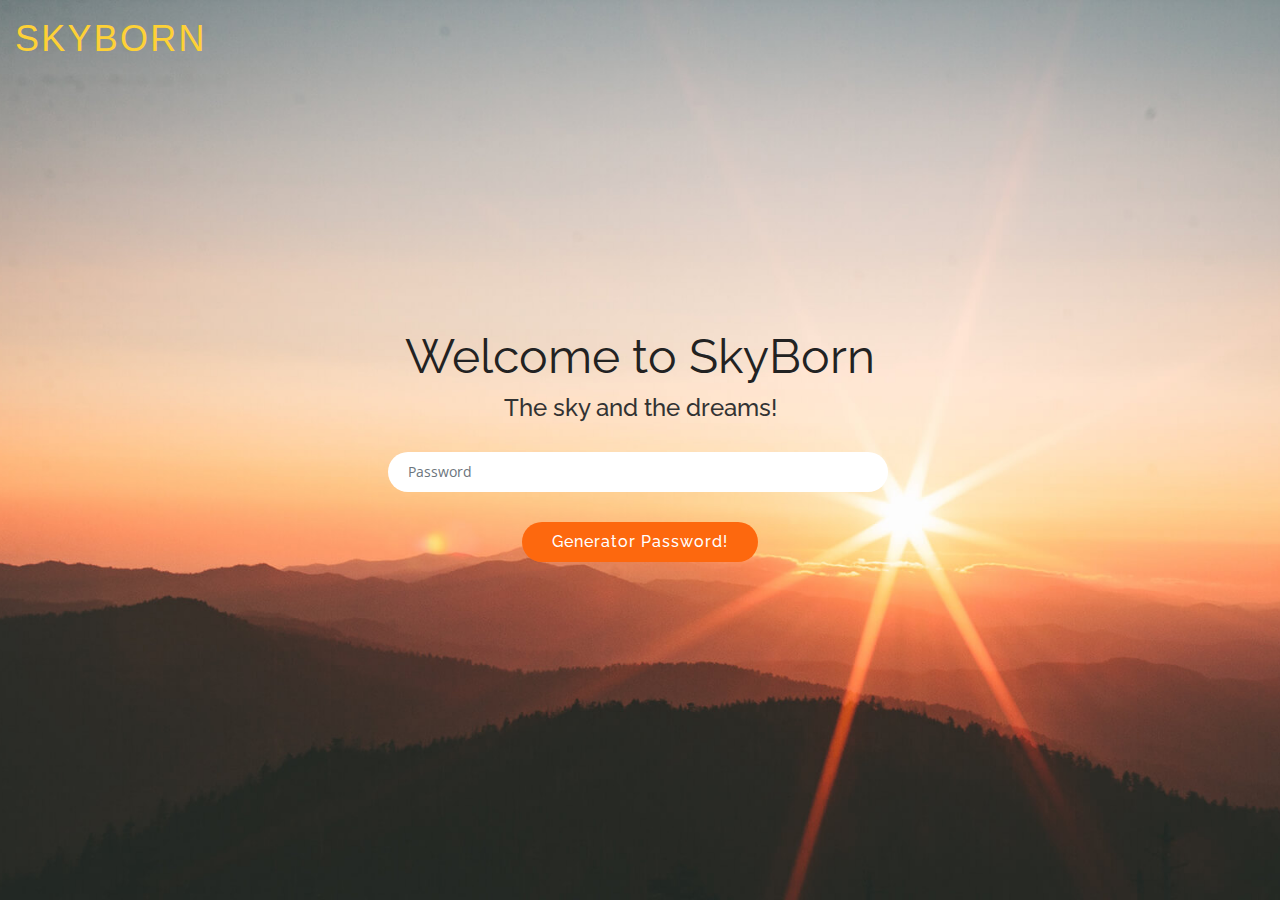
<file: Siimple/index.html>
<!DOCTYPE html>
<html lang="en">

<head>
  <meta charset="utf-8">
  <meta content="width=device-width, initial-scale=1.0" name="viewport">

  <title>SkyBorn</title>
  <meta content="" name="descriptison">
  <meta content="" name="keywords">

  <!-- Favicons -->
  <link href="assets/img/favicon.png" rel="icon">
  <link href="assets/img/apple-touch-icon.png" rel="apple-touch-icon">

  <!-- Google Fonts -->
  <link href="https://fonts.googleapis.com/css?family=Open+Sans:300,300i,400,400i,600,600i,700,700i|Raleway:300,300i,400,400i,600,600i,700,700i" rel="stylesheet">

  <!-- Vendor CSS Files -->
  <link href="assets/vendor/bootstrap/css/bootstrap.min.css" rel="stylesheet">
  <link href="assets/vendor/boxicons/css/boxicons.min.css" rel="stylesheet">

  <!-- Template Main CSS File -->
  <link href="assets/css/style.css" rel="stylesheet">

  <!-- =======================================================
  * Template Name: Siimple - v2.0.1
  * Template URL: https://bootstrapmade.com/free-bootstrap-landing-page/
  * Author: BootstrapMade.com
  * License: https://bootstrapmade.com/license/
  ======================================================== -->
</head>

<body>

  <!-- ======= Header ======= -->
  <header id="header">
    <div class="container-fluid">

      <div class="logo float-left">
        <h1 class="text-light"><a href="index.html"><span>SkyBorn</span></a></h1>
        <!-- Uncomment below if you prefer to use an image logo -->
        <!-- <a href="index.html"><img src="assets/img/logo.png" alt="" class="img-fluid"></a>-->
      </div>

      <!--<button type="button" class="nav-toggle"><i class="bx bx-menu"></i></button>
      <nav class="nav-menu">
        <ul>
          <li class="active"><a href="#header">Home</a></li>
          <li><a href="#about">About Us</a></li>
          <li><a href="#why-us">Why Us</a></li>
          <li class="drop-down"><a href="">Drop Down</a>
            <ul>
              <li><a href="#">Drop Down 1</a></li>
              <li class="drop-down"><a href="#">Drop Down 2</a>
                <ul>
                  <li><a href="#">Deep Drop Down 1</a></li>
                  <li><a href="#">Deep Drop Down 2</a></li>
                  <li><a href="#">Deep Drop Down 3</a></li>
                  <li><a href="#">Deep Drop Down 4</a></li>
                  <li><a href="#">Deep Drop Down 5</a></li>
                </ul>
              </li>
              <li><a href="#">Drop Down 3</a></li>
              <li><a href="#">Drop Down 4</a></li>
              <li><a href="#">Drop Down 5</a></li>
            </ul>
          </li>
          <li><a href="#contact">Contact Us</a></li>
        </ul>
      </nav><!-- .nav-menu -->

    </div>
  </header><!-- End #header -->

  <!-- ======= Hero Section ======= -->
  <section id="hero">
    <div class="hero-container">
      <h1>Welcome to SkyBorn</h1>
      <h2>The sky and the dreams!</h2>

      <form action="forms/notify.php" method="post" role="form" class="php-email-form">
        <div class="row no-gutters">
          <div class="col-md-6 form-group pr-md-1">
            <input type="text" name="name" class="form-control" id="name" placeholder="Password"  />
          </div>
        </div>

        <div class="mb-1">
          <div class="loading">Loading</div>
          <div class="error-message"></div>
          <div class="sent-message">Your notification request was sent. Thank you!</div>
        </div>
        <div class="text-center"><button type="submit">Generator Password!</button></div>
      </form>
    </div>
  </section><!-- #hero -->

  <main id="main">

    <!-- ======= About Section =======
    <section id="about" class="about">
      <div class="container">

        <div class="row">
          <div class="col-lg-6">
            <img src="assets/img/about-img.jpg" class="img-fluid" alt="">
          </div>
          <div class="col-lg-6 pt-4 pt-lg-0">
            <h3>Voluptatem dignissimos provident quasi corporis voluptates sit assumenda.</h3>
            <p class="font-italic">
              Lorem ipsum dolor sit amet, consectetur adipiscing elit, sed do eiusmod tempor incididunt ut labore et dolore
              magna aliqua.
            </p>
            <ul>
              <li><i class="bx bx-check-double"></i> Ullamco laboris nisi ut aliquip ex ea commodo consequat.</li>
              <li><i class="bx bx-check-double"></i> Duis aute irure dolor in reprehenderit in voluptate velit.</li>
              <li><i class="bx bx-check-double"></i> Ullamco laboris nisi ut aliquip ex ea commodo consequat. Duis aute irure dolor in reprehenderit in voluptate trideta storacalaperda mastiro dolore eu fugiat nulla pariatur.</li>
            </ul>
            <p>
              Ullamco laboris nisi ut aliquip ex ea commodo consequat. Duis aute irure dolor in reprehenderit in voluptate
              velit esse cillum dolore eu fugiat nulla pariatur. Excepteur sint occaecat cupidatat non proident, sunt in
              culpa qui officia deserunt mollit anim id est laborum
            </p>
          </div>
        </div>

      </div>
    </section><!-- End About Section -->

    <!-- ======= Why Us Section ======= 
    <section id="why-us" class="why-us section-bg">
      <div class="container">

        <div class="row">
          <div class="col-lg-4 col-md-6 d-flex align-items-stretch">
            <div class="card">
              <img src="assets/img/why-us-1.jpg" class="card-img-top" alt="...">
              <div class="card-icon">
                <i class="bx bx-book-reader"></i>
              </div>
              <div class="card-body">
                <h5 class="card-title"><a href="">Our Mission</a></h5>
                <p class="card-text">Lorem ipsum dolor sit amet, consectetur elit, sed do eiusmod tempor ut labore et dolore magna aliqua. Ut enim ad minim veniam, quis nostrud exercitation ullamco laboris nisi ut aliquip ex ea commodo consequat. </p>
              </div>
            </div>
          </div>
          <div class="col-lg-4 col-md-6 d-flex align-items-stretch">
            <div class="card">
              <img src="assets/img/why-us-2.jpg" class="card-img-top" alt="...">
              <div class="card-icon">
                <i class="bx bx-calendar-edit"></i>
              </div>
              <div class="card-body">
                <h5 class="card-title"><a href="">Our Plan</a></h5>
                <p class="card-text">Sed ut perspiciatis unde omnis iste natus error sit voluptatem doloremque laudantium, totam rem aperiam, eaque ipsa quae ab illo inventore veritatis et quasi architecto beatae vitae dicta sunt explicabo. </p>
              </div>
            </div>
          </div>
          <div class="col-lg-4 col-md-6 d-flex align-items-stretch">
            <div class="card">
              <img src="assets/img/why-us-3.jpg" class="card-img-top" alt="...">
              <div class="card-icon">
                <i class="bx bx-landscape"></i>
              </div>
              <div class="card-body">
                <h5 class="card-title"><a href="">Our Vision</a></h5>
                <p class="card-text">Nemo enim ipsam voluptatem quia voluptas sit aut odit aut fugit, sed quia magni dolores eos qui ratione voluptatem sequi nesciunt Neque porro quisquam est, qui dolorem ipsum quia dolor sit amet. </p>
              </div>
            </div>
          </div>
        </div>

      </div>
    </section><!-- End Why Us Section -->

    <!-- ======= Frequenty Asked Questions Section =======
    <section class="faq">
      <div class="container">

        <div class="section-title">
          <h2>Frequenty Asked Questions</h2>
        </div>

        <ul class="faq-list">

          <li>
            <a data-toggle="collapse" class="collapsed" href="#faq1">Non consectetur a erat nam at lectus urna duis? <i class="bx bx-down-arrow-alt icon-show"></i><i class="bx bx-x icon-close"></i></a>
            <div id="faq1" class="collapse" data-parent=".faq-list">
              <p>
                Feugiat pretium nibh ipsum consequat. Tempus iaculis urna id volutpat lacus laoreet non curabitur gravida. Venenatis lectus magna fringilla urna porttitor rhoncus dolor purus non.
              </p>
            </div>
          </li>

          <li>
            <a data-toggle="collapse" href="#faq2" class="collapsed">Feugiat scelerisque varius morbi enim nunc faucibus a pellentesque? <i class="bx bx-down-arrow-alt icon-show"></i><i class="bx bx-x icon-close"></i></a>
            <div id="faq2" class="collapse" data-parent=".faq-list">
              <p>
                Dolor sit amet consectetur adipiscing elit pellentesque habitant morbi. Id interdum velit laoreet id donec ultrices. Fringilla phasellus faucibus scelerisque eleifend donec pretium. Est pellentesque elit ullamcorper dignissim. Mauris ultrices eros in cursus turpis massa tincidunt dui.
              </p>
            </div>
          </li>

          <li>
            <a data-toggle="collapse" href="#faq3" class="collapsed">Dolor sit amet consectetur adipiscing elit pellentesque habitant morbi? <i class="bx bx-down-arrow-alt icon-show"></i><i class="bx bx-x icon-close"></i></a>
            <div id="faq3" class="collapse" data-parent=".faq-list">
              <p>
                Eleifend mi in nulla posuere sollicitudin aliquam ultrices sagittis orci. Faucibus pulvinar elementum integer enim. Sem nulla pharetra diam sit amet nisl suscipit. Rutrum tellus pellentesque eu tincidunt. Lectus urna duis convallis convallis tellus. Urna molestie at elementum eu facilisis sed odio morbi quis
              </p>
            </div>
          </li>

          <li>
            <a data-toggle="collapse" href="#faq4" class="collapsed">Ac odio tempor orci dapibus. Aliquam eleifend mi in nulla? <i class="bx bx-down-arrow-alt icon-show"></i><i class="bx bx-x icon-close"></i></a>
            <div id="faq4" class="collapse" data-parent=".faq-list">
              <p>
                Dolor sit amet consectetur adipiscing elit pellentesque habitant morbi. Id interdum velit laoreet id donec ultrices. Fringilla phasellus faucibus scelerisque eleifend donec pretium. Est pellentesque elit ullamcorper dignissim. Mauris ultrices eros in cursus turpis massa tincidunt dui.
              </p>
            </div>
          </li>

          <li>
            <a data-toggle="collapse" href="#faq5" class="collapsed">Tempus quam pellentesque nec nam aliquam sem et tortor consequat? <i class="bx bx-down-arrow-alt icon-show"></i><i class="bx bx-x icon-close"></i></a>
            <div id="faq5" class="collapse" data-parent=".faq-list">
              <p>
                Molestie a iaculis at erat pellentesque adipiscing commodo. Dignissim suspendisse in est ante in. Nunc vel risus commodo viverra maecenas accumsan. Sit amet nisl suscipit adipiscing bibendum est. Purus gravida quis blandit turpis cursus in
              </p>
            </div>
          </li>

          <li>
            <a data-toggle="collapse" href="#faq6" class="collapsed">Tortor vitae purus faucibus ornare. Varius vel pharetra vel turpis nunc eget lorem dolor? <i class="bx bx-down-arrow-alt icon-show"></i><i class="bx bx-x icon-close"></i></a>
            <div id="faq6" class="collapse" data-parent=".faq-list">
              <p>
                Laoreet sit amet cursus sit amet dictum sit amet justo. Mauris vitae ultricies leo integer malesuada nunc vel. Tincidunt eget nullam non nisi est sit amet. Turpis nunc eget lorem dolor sed. Ut venenatis tellus in metus vulputate eu scelerisque. Pellentesque diam volutpat commodo sed egestas egestas fringilla phasellus faucibus. Nibh tellus molestie nunc non blandit massa enim nec.
              </p>
            </div>
          </li>

        </ul>

      </div>
    </section><!-- End Frequenty Asked Questions Section -->

    <!-- ======= Contact Us Section ======= 
    <section id="contact" class="contact section-bg">
      <div class="container">

        <div class="section-title">
          <h2>Contact Us</h2>
        </div>

        <div class="row justify-content-center">

          <div class="col-lg-3 col-md-5 mb-5 mb-md-0">
            <div class="info">
              <div class="address">
                <i class="bx bx-map"></i>
                <p>A108 Adam Street<br>New York, NY 535022</p>
              </div>

              <div class="email">
                <i class="bx bx-envelope"></i>
                <p>info@example.com</p>
              </div>

              <div class="phone">
                <i class="bx bx-phone-call"></i>
                <p>+1 5589 55488 55s</p>
              </div>
            </div>

            <div class="social-links">
              <a href="#" class="twitter"><i class="bx bxl-twitter"></i></a>
              <a href="#" class="facebook"><i class="bx bxl-facebook"></i></a>
              <a href="#" class="instagram"><i class="bx bxl-instagram"></i></a>
              <a href="#" class="linkedin"><i class="bx bxl-linkedin"></i></a>
            </div>

          </div>

          <div class="col-lg-5 col-md-7">
            <form action="forms/contact.php" method="post" role="form" class="php-email-form">
              <div class="form-group">
                <input type="text" name="name" class="form-control" id="name" placeholder="Your Name" data-rule="minlen:4" data-msg="Please enter at least 4 chars" />
                <div class="validate"></div>
              </div>
              <div class="form-group">
                <input type="email" class="form-control" name="email" id="email" placeholder="Your Email" data-rule="email" data-msg="Please enter a valid email" />
                <div class="validate"></div>
              </div>
              <div class="form-group">
                <input type="text" class="form-control" name="subject" id="subject" placeholder="Subject" data-rule="minlen:4" data-msg="Please enter at least 8 chars of subject" />
                <div class="validate"></div>
              </div>
              <div class="form-group">
                <textarea class="form-control" name="message" rows="5" data-rule="required" data-msg="Please write something for us" placeholder="Message"></textarea>
                <div class="validate"></div>
              </div>
              <div class="mb-3">
                <div class="loading">Loading</div>
                <div class="error-message"></div>
                <div class="sent-message">Your message has been sent. Thank you!</div>
              </div>
              <div class="text-center"><button type="submit">Send Message</button></div>
            </form>
          </div>

        </div>

      </div>
    </section><!-- End Contact Us Section

  </main><!-- End #main 

  <!-- ======= Footer =======
  <footer id="footer">
    <div class="container">
      <div class="copyright">
        &copy; Copyright <strong><span>Siimple</span></strong>. All Rights Reserved
      </div>
      <div class="credits">
        <!-- All the links in the footer should remain intact. -->
        <!-- You can delete the links only if you purchased the pro version. -->
        <!-- Licensing information: https://bootstrapmade.com/license/ -->
        <!-- Purchase the pro version with working PHP/AJAX contact form: https://bootstrapmade.com/free-bootstrap-landing-page/
        Designed by <a href="https://bootstrapmade.com/">BootstrapMade</a>
      </div>
    </div>
  </footer><!-- End #footer -->

  <!-- Vendor JS Files -->
  <script src="assets/vendor/jquery/jquery.min.js"></script>
  <script src="assets/vendor/bootstrap/js/bootstrap.bundle.min.js"></script>
  <script src="assets/vendor/jquery.easing/jquery.easing.min.js"></script>
  <script src="assets/vendor/php-email-form/validate.js"></script>

  <!-- Template Main JS File -->
  <script src="assets/js/main.js"></script>

</body>

</html>
</file>
<file: Siimple/assets/css/style.css>
/**
* Template Name: Siimple - v2.0.1
* Template URL: https://bootstrapmade.com/free-bootstrap-landing-page/
* Author: BootstrapMade.com
* License: https://bootstrapmade.com/license/
*/

/*--------------------------------------------------------------
# General
--------------------------------------------------------------*/
body {
  font-family: "Open Sans", sans-serif;
  color: #444444;
}

a {
  color: #fd680e;
}

a:hover {
  color: #ff8f4c;
  text-decoration: none;
}

h1, h2, h3, h4, h5, h6, .font-primary {
  font-family: "Raleway", sans-serif;
}

/*--------------------------------------------------------------
# Header
--------------------------------------------------------------*/
#header {
  height: 80px;
  padding: 20px 0;
  z-index: 10;
  position: relative;
}

#header .logo h1 {
  font-size: 36px;
  margin: 0;
  padding: 0;
  line-height: 1;
  font-weight: 300;
  letter-spacing: 3px;
}

#header .logo h1 a, #header .logo h1 a:hover {
  color: #fed136;
  font-family: "Montserrat", -apple-system, BlinkMacSystemFont, "Segoe UI", Roboto, "Helvetica Neue", Arial, sans-serif, "Apple Color Emoji", "Segoe UI Emoji", "Segoe UI Symbol", "Noto Color Emoji";
  font-weight: 500px;
  letter-spacing: 0.0625em;
  text-transform: uppercase;
}

#header .logo img {
  padding: 0;
  margin: 0;
  max-height: 40px;
}

@media (max-width: 768px) {
  #header .logo h1 {
    font-size: 28px;
    padding: 8px 0;
  }
}

/*--------------------------------------------------------------
# Navigation Menu
--------------------------------------------------------------*/
.nav-menu {
  position: fixed;
  top: 0;
  bottom: 0;
  z-index: 9999;
  overflow-y: auto;
  right: -260px;
  width: 260px;
  padding-top: 18px;
  background: rgba(34, 34, 34, 0.8);
  transition: 0.4s;
}

.nav-menu * {
  margin: 0;
  padding: 0;
  list-style: none;
}

.nav-menu a {
  display: block;
  position: relative;
  color: #ffd2b7;
  padding: 10px 20px;
  font-weight: 500;
  transition: 0.3s;
}

.nav-menu a:hover, .nav-menu .active > a, .nav-menu li:hover > a {
  color: #ffa26a;
  text-decoration: none;
}

.nav-menu .drop-down > a:after {
  content: "\e9f8";
  font-family: "boxicons";
  padding-left: 10px;
  position: absolute;
  right: 15px;
}

.nav-menu .active.drop-down > a:after {
  content: "\e9f8";
}

.nav-menu .drop-down > a {
  padding-right: 35px;
}

.nav-menu .drop-down ul {
  display: none;
  overflow: hidden;
}

.nav-menu .drop-down li {
  padding-left: 20px;
}

.nav-menu-active {
  right: 0;
}

.nav-toggle {
  position: fixed;
  right: 15px;
  top: 15px;
  z-index: 9998;
  border: 0;
  background: rgba(34, 34, 34, 0.5);
  transition: all 0.4s;
  outline: none !important;
  line-height: 1;
  cursor: pointer;
  text-align: right;
  padding: 10px 12px;
  border-radius: 2px;
}

.nav-toggle i {
  color: #fff;
  font-size: 18px;
}

.nav-toggle-active {
  right: 275px;
}

/*--------------------------------------------------------------
# Hero Section
--------------------------------------------------------------*/
#hero {
  width: 100%;
  height: 100vh;
  background: url("../img/hero-bg.jpg") center center;
  background-size: cover;
  position: relative;
  margin-top: -80px;
  z-index: 9;
}

#hero .hero-container {
  position: absolute;
  bottom: 0;
  top: 0;
  left: 0;
  right: 0;
  display: flex;
  justify-content: center;
  align-items: center;
  flex-direction: column;
  text-align: center;
  padding: 0 15px;
}

#hero h1 {
  margin: 0 0 10px 0;
  font-size: 48px;
  font-weight: 400;
  line-height: 56px;
  line-height: 56px;
  color: #222;
}

#hero h2 {
  color: #333;
  margin-bottom: 30px;
  font-size: 24px;
}

#hero .php-email-form .validate {
  display: none;
  color: red;
  margin: 0 0 15px 0;
  font-weight: 400;
  font-size: 13px;
}

#hero .php-email-form .error-message {
  display: none;
  color: #fff;
  background: #ed3c0d;
  text-align: center;
  padding: 15px;
  font-weight: 600;
}

#hero .php-email-form .sent-message {
  display: none;
  color: #fff;
  background: #18d26e;
  text-align: center;
  padding: 15px;
  font-weight: 600;
}

#hero .php-email-form .loading {
  display: none;
  background: rgba(255, 255, 255, 0.5);
  text-align: center;
  padding: 15px;
  border-radius: 50px;
}

#hero .php-email-form .loading:before {
  content: "";
  display: inline-block;
  border-radius: 50%;
  width: 24px;
  height: 24px;
  margin: 0 10px -6px 0;
  border: 3px solid #18d26e;
  border-top-color: #eee;
  -webkit-animation: animate-loading-notify 1s linear infinite;
  animation: animate-loading-notify 1s linear infinite;
}

@-webkit-keyframes animate-loading-notify {
  0% {
    transform: rotate(0deg);
  }
  100% {
    transform: rotate(360deg);
  }
}

@keyframes animate-loading-notify {
  0% {
    transform: rotate(0deg);
  }
  100% {
    transform: rotate(360deg);
  }
}

#hero .php-email-form input {
  border-radius: 50px;
  box-shadow: none;
  font-size: 14px;
  border: 0;
  padding: 0px 15px 2px 20px;
  width: 500px;
  height: 40px;
  margin: 0 8px;
}

#hero .php-email-form button[type="submit"] {
  font-family: "Raleway", sans-serif;
  font-weight: 500;
  font-size: 16px;
  letter-spacing: 1px;
  display: inline-block;
  padding: 8px 30px;
  border-radius: 50px;
  transition: 0.5s;
  margin: 10px;
  border: none;
  color: #fff;
  background: #fd680e;
}

#hero .php-email-form button[type="submit"]:hover {
  background: #fd8841;
}

@media (min-width: 1024px) {
  #hero {
    background-attachment: fixed;
  }
}

@media (max-width: 768px) {
  #hero h1 {
    font-size: 28px;
    line-height: 36px;
  }
  #hero h2 {
    font-size: 18px;
    line-height: 24px;
    margin-bottom: 30px;
  }
  #hero .php-email-form input {
    margin: 0 auto;
  }
}

/*--------------------------------------------------------------
# Sections General
--------------------------------------------------------------*/
section {
  padding: 80px 0;
}

.section-bg {
  background-color: #fff7f2;
}

.section-title {
  text-align: center;
  padding-bottom: 30px;
}

.section-title h2 {
  font-size: 32px;
  font-weight: 300;
  margin-bottom: 20px;
  padding-bottom: 15px;
  position: relative;
}

.section-title h2::after {
  content: '';
  position: absolute;
  display: block;
  width: 80px;
  height: 1px;
  background: #fd680e;
  bottom: 0;
  left: calc(50% - 40px);
}

.section-title p {
  margin-bottom: 0;
  font-style: italic;
  color: #666666;
}

/*--------------------------------------------------------------
# About
--------------------------------------------------------------*/
.about h3 {
  font-weight: 300;
  font-size: 26px;
}

.about ul {
  list-style: none;
  padding: 0;
}

.about ul li {
  padding-bottom: 10px;
}

.about ul i {
  font-size: 20px;
  padding-right: 4px;
  color: #fd680e;
}

.about p:last-child {
  margin-bottom: 0;
}

/*--------------------------------------------------------------
# Why Us
--------------------------------------------------------------*/
.why-us {
  padding-bottom: 30px;
}

.why-us .card {
  border-radius: 3px;
  border: 0;
  box-shadow: 0px 2px 15px rgba(0, 0, 0, 0.1);
  margin-bottom: 30px;
}

.why-us .card-icon {
  text-align: center;
  margin-top: -32px;
}

.why-us .card-icon i {
  font-size: 32px;
  color: #fff;
  width: 64px;
  height: 64px;
  padding-top: 10px;
  text-align: center;
  background-color: #fd680e;
  border-radius: 50%;
  text-align: center;
  border: 4px solid #fff;
  transition: 0.3s;
  display: inline-block;
}

.why-us .card-body {
  padding-top: 12px;
}

.why-us .card-title {
  font-weight: 700;
  text-align: center;
}

.why-us .card-title a {
  color: #743e1d;
}

.why-us .card-title a:hover {
  color: #fd680e;
}

.why-us .card-text {
  color: #5e5e5e;
}

.why-us .card:hover .card-icon i {
  background: #fff;
  color: #fd680e;
}

@media (max-width: 1024px) {
  .why-us {
    background-attachment: scroll;
  }
}

/*--------------------------------------------------------------
# Frequenty Asked Questions
--------------------------------------------------------------*/
.faq {
  padding-bottom: 60px;
}

.faq .faq-list {
  padding: 0;
  list-style: none;
}

.faq .faq-list li {
  border-bottom: 1px solid #eee;
  margin-bottom: 20px;
  padding-bottom: 20px;
}

.faq .faq-list a {
  display: block;
  position: relative;
  font-family: #fd680e;
  font-size: 18px;
  line-height: 24px;
  font-weight: 400;
  padding-right: 25px;
}

.faq .faq-list i {
  font-size: 24px;
  position: absolute;
  right: 0;
  top: 0;
}

.faq .faq-list p {
  margin-bottom: 0;
  padding: 10px 0 0 0;
}

.faq .faq-list .icon-show {
  display: none;
}

.faq .faq-list a.collapsed {
  color: #343a40;
}

.faq .faq-list a.collapsed:hover {
  color: #fd680e;
}

.faq .faq-list a.collapsed .icon-show {
  display: inline-block;
}

.faq .faq-list a.collapsed .icon-close {
  display: none;
}

/*--------------------------------------------------------------
# Contact Us
--------------------------------------------------------------*/
.contact .info {
  color: #444444;
}

.contact .info i {
  font-size: 32px;
  color: #fd680e;
  float: left;
}

.contact .info p {
  padding: 0 0 10px 50px;
  margin-bottom: 20px;
  line-height: 22px;
  font-size: 14px;
}

.contact .info .email p {
  padding-top: 5px;
}

.contact .social-links a {
  font-size: 18px;
  display: inline-block;
  background: #5a2c10;
  color: #fff;
  line-height: 1;
  padding: 8px 0;
  border-radius: 50%;
  text-align: center;
  width: 36px;
  height: 36px;
  transition: 0.3s;
}

.contact .social-links a:hover {
  background: #fd680e;
  color: #fff;
}

.contact .php-email-form .validate {
  display: none;
  color: red;
  margin: 0 0 15px 0;
  font-weight: 400;
  font-size: 13px;
}

.contact .php-email-form .error-message {
  display: none;
  color: #fff;
  background: #ed3c0d;
  text-align: center;
  padding: 15px;
  font-weight: 600;
}

.contact .php-email-form .sent-message {
  display: none;
  color: #fff;
  background: #18d26e;
  text-align: center;
  padding: 15px;
  font-weight: 600;
}

.contact .php-email-form .loading {
  display: none;
  background: #fff;
  text-align: center;
  padding: 15px;
}

.contact .php-email-form .loading:before {
  content: "";
  display: inline-block;
  border-radius: 50%;
  width: 24px;
  height: 24px;
  margin: 0 10px -6px 0;
  border: 3px solid #18d26e;
  border-top-color: #eee;
  -webkit-animation: animate-loading 1s linear infinite;
  animation: animate-loading 1s linear infinite;
}

.contact .php-email-form input, .contact .php-email-form textarea {
  border-radius: 0;
  box-shadow: none;
  font-size: 14px;
}

.contact .php-email-form input:focus, .contact .php-email-form textarea:focus {
  border-color: #fd680e;
}

.contact .php-email-form button[type="submit"] {
  background: #fd680e;
  border: 0;
  padding: 10px 24px;
  color: #fff;
  transition: 0.4s;
}

.contact .php-email-form button[type="submit"]:hover {
  background: #fd8841;
}

@media (max-width: 768px) {
  .contact .social-links {
    text-align: center;
  }
}

@-webkit-keyframes animate-loading {
  0% {
    transform: rotate(0deg);
  }
  100% {
    transform: rotate(360deg);
  }
}

@keyframes animate-loading {
  0% {
    transform: rotate(0deg);
  }
  100% {
    transform: rotate(360deg);
  }
}

/*--------------------------------------------------------------
# Footer
--------------------------------------------------------------*/
#footer {
  background: #2f1708;
  padding: 30px 0;
  color: #fff;
  font-size: 14px;
}

#footer .copyright {
  text-align: center;
}

#footer .credits {
  padding-top: 10px;
  text-align: center;
  font-size: 13px;
  color: #fff;
}
</file>
